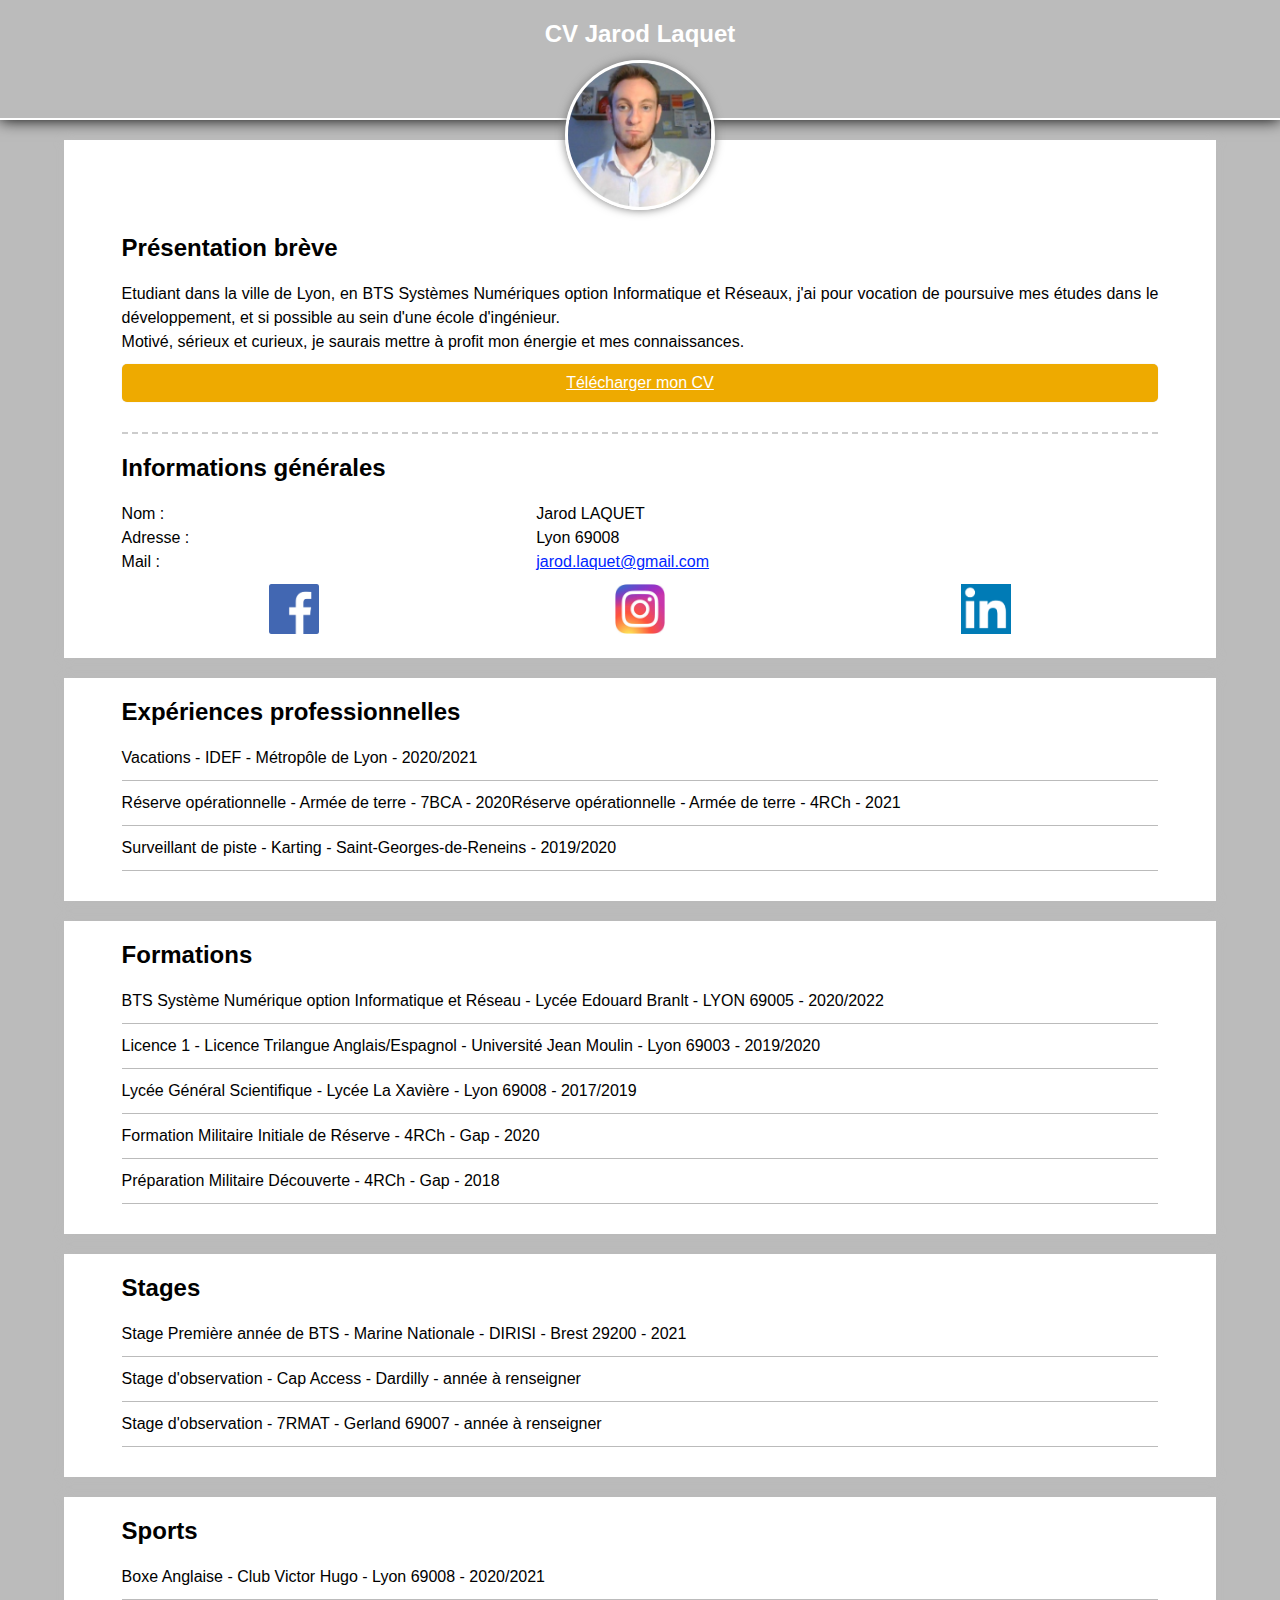
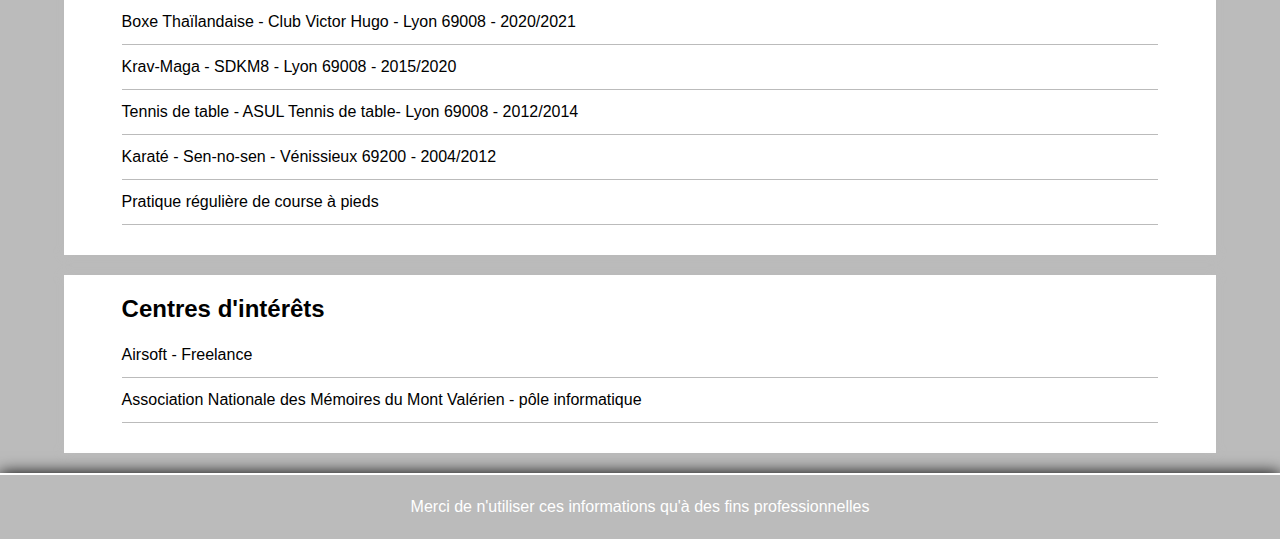
<file: index.html>
<!DOCTYPE html>
<html>

<head>
    <title>CV Jarod Laquet</title>
    <link rel="stylesheet" href="CV.css" />
</head>

<body>
    <header>
        <h1>CV Jarod Laquet</h1>
    </header>

    <section>
        <div class="photo">
            <img src="PhotoCV.PNG" alt="photo de profil" />
        </div>
        <div class="description">
            <h2>Présentation brève</h2>
            <p>Etudiant dans la ville de Lyon, en BTS Systèmes Numériques option Informatique et Réseaux, j'ai pour vocation de poursuive mes études dans le développement, et si possible
            au sein d'une école d'ingénieur.</p>
            <p>Motivé, sérieux et curieux, je saurais mettre à profit mon énergie et mes connaissances.</p>
            <a href="CV JAROD LAQUET 2020.pdf" download>Télécharger mon CV</a>
        </div>
        <div class="informations">
            <h2>Informations générales</h2>
            <div class="contacts">
                <p>Nom :</p>
                <p>Jarod LAQUET</p>
            </div>
            <div class="contacts">
                <p>Adresse :</p>
                <p>Lyon 69008</p>
            </div>
            <div class="contacts">
                <p>Mail :</p>
                <p><a href="mailto:jarod.laquet@gmail.com">jarod.laquet@gmail.com</a></p>
            </div>
            <div class="social">
                <a href="https://www.facebook.com/jarod.restols"><img src="facebook.jpeg" alt="logo Facebook" /></a>
                <a href="https://www.instagram.com/jarodrst8/"><img src="instagram.jpeg" alt="logo Instagram" /></a>
                <a href="#"><img src="linkedin.jpeg" alt="logo Linkedin" /></a>
            </div>
        </div>
    </section>

    <section>
        <h2>Expériences professionnelles</h2>
        <div class="exp">
            <p>Vacations - IDEF - Métropôle de Lyon - 2020/2021</p>
        </div>
        <div class="exp">
            <p>Réserve opérationnelle - Armée de terre - 7BCA - 2020</p>
            <p>Réserve opérationnelle - Armée de terre - 4RCh - 2021</p>
        </div>
        <div class="exp">
            <p>Surveillant de piste - Karting - Saint-Georges-de-Reneins - 2019/2020</p>
        </div>
    </section>

    <section>
        <h2>Formations</h2>
        <div class="ecole">
            <p>BTS Système Numérique option Informatique et Réseau - Lycée Edouard Branlt - LYON 69005 - 2020/2022</p>
        </div>
        <div class="ecole">
            <p>Licence 1 - Licence Trilangue Anglais/Espagnol - Université Jean Moulin - Lyon 69003 - 2019/2020</p>
        </div>
        <div class="ecole">
            <p>Lycée Général Scientifique - Lycée La Xavière - Lyon 69008 - 2017/2019</p>
        </div>
        <div class="ecole">
            <p>Formation Militaire Initiale de Réserve - 4RCh - Gap - 2020</p>
        </div>
        <div class="ecole">
            <p>Préparation Militaire Découverte - 4RCh - Gap - 2018</p>
        </div>
    </section>

    <section>
        <h2>Stages</h2>
        <div class="Stage">
            <p>Stage Première année de BTS - Marine Nationale - DIRISI - Brest 29200 - 2021</p>
        </div>
        <div class="Stage">
            <p>Stage d'observation - Cap Access - Dardilly - année à renseigner</p>
        </div>
        <div class="Stage">
            <p>Stage d'observation - 7RMAT - Gerland 69007 - année à renseigner</p>
        </div>
    </section>

    <section>
        <h2>Sports</h2>
        <div class="sports">
            <p>Boxe Anglaise - Club Victor Hugo - Lyon 69008 - 2020/2021</p>
        </div>
        <div class="sports">
            <p>Boxe Thaïlandaise - Club Victor Hugo - Lyon 69008 - 2020/2021</p>
        </div>
        <div class="sports">
            <p>Krav-Maga - SDKM8 - Lyon 69008 - 2015/2020</p>
        </div>
        <div class="sports">
            <p>Tennis de table - ASUL Tennis de table- Lyon 69008 - 2012/2014</p>
        </div>
        <div class="sports">
            <p>Karaté - Sen-no-sen - Vénissieux 69200 - 2004/2012</p>
        </div>
        <div class="sports">
            <p>Pratique régulière de course à pieds</p>
        </div>
</section>

    <section>
        <h2>Centres d'intérêts</h2>
        <div class="activités">
            <p>Airsoft - Freelance</p>
        </div>
        <div class="activités">
            <p>Association Nationale des Mémoires du Mont Valérien - pôle informatique</p>
        </div>
    </section>

    <footer>
        <p>Merci de n'utiliser ces informations qu'à des fins professionnelles</p>
    </footer>
</body>

</html>
</file>
<file: CV.css>
*{
    font-family: Avenir, sans-serif;
    padding: 0px;
    margin: 0px;
    text-align: justify;
    box-sizing: border-box;
}

body{
    background: #bbb;
}

p{
    font-size: 1em;
    line-height: 1.5em;
}

a{
    color: #0026ff;
}

header{
    width: 100%;
    padding: 20px 0px;
    background-color : #red;
    box-shadow: 0px 0px 15px #000000;
}

footer {
    width: 100%;
    padding: 20px 0px;
    background-color: #red;
    box-shadow: 0px 0px 15px #000000;
}

header {
    border-bottom: 2px solid #fff;
    height: 120px;
}

header h1{
    color: white;
    font-size: 1.5em;
    width: 90%;
    margin: 0 auto;
    text-align: center;
}

footer{
    border-top: 2px solid #fff;
}

footer p{
    width: 90%;
    margin: 0 auto;
    color: #fff;
    text-align: center;
}

section{
    display: flex;
    flex-flow: row wrap;
    justify-content: center;
    width: 90%;
    padding-bottom: 20px;
    margin: 20px auto;
    box-shadow: 0px 0px 10px #bbb;
    background-color: #fff;
}

section h2{
    margin: 20px 0;
    width: 90%;
}

section > div{
    width: 90%;
}

.photo{
    text-align: center;
}

.photo img{
    width: 150px;
    height: 150px;
    border: 3px solid #fff;
    box-shadow: 0px 0px 10px #777;
    border-radius: 50%;
    margin-top: -80px;
}

.description{
    border-bottom: 2px dashed #ccc;
}

.description a{
    display: block;
    text-align: center;
    padding: 10px;
    margin: 10px auto 30px auto;
    color: #fff;
    background-color: #EA0;
    box-shadow: 0px 0px 1px #ccc;
    border-radius: 5px;
}

.contacts{
    display: flex;
    flex-flow: row wrap;
    align-items;
}

.contacts p:first-child{
    flex: 0 0 40%;
}

.contacts p:last-child{
    flex: 0 0 60%;
}

.social{
    display: flex;
    justify-content : space-around;
    margin: 10px auto 0px auto;
}

.social img{
    width: 50px;
    height: 50px;
}

.exp{
    display: flex;
    flex-flow: row wrap;
    border-bottom: 1px solid #bbb;
    padding-bottom: 10px;
    margin-bottom: 10px;
}

.ecole {
    display: flex;
    flex-flow: row wrap;
    border-bottom: 1px solid #bbb;
    padding-bottom: 10px;
    margin-bottom: 10px;
}

.Stage {
    display: flex;
    flex-flow: row wrap;
    border-bottom: 1px solid #bbb;
    padding-bottom: 10px;
    margin-bottom: 10px;
}

.sports {
    display: flex;
    flex-flow: row wrap;
    border-bottom: 1px solid #bbb;
    padding-bottom: 10px;
    margin-bottom: 10px;
}

.activités {
    display: flex;
    flex-flow: row wrap;
    border-bottom: 1px solid #bbb;
    padding-bottom: 10px;
    margin-bottom: 10px;
}
</file>
